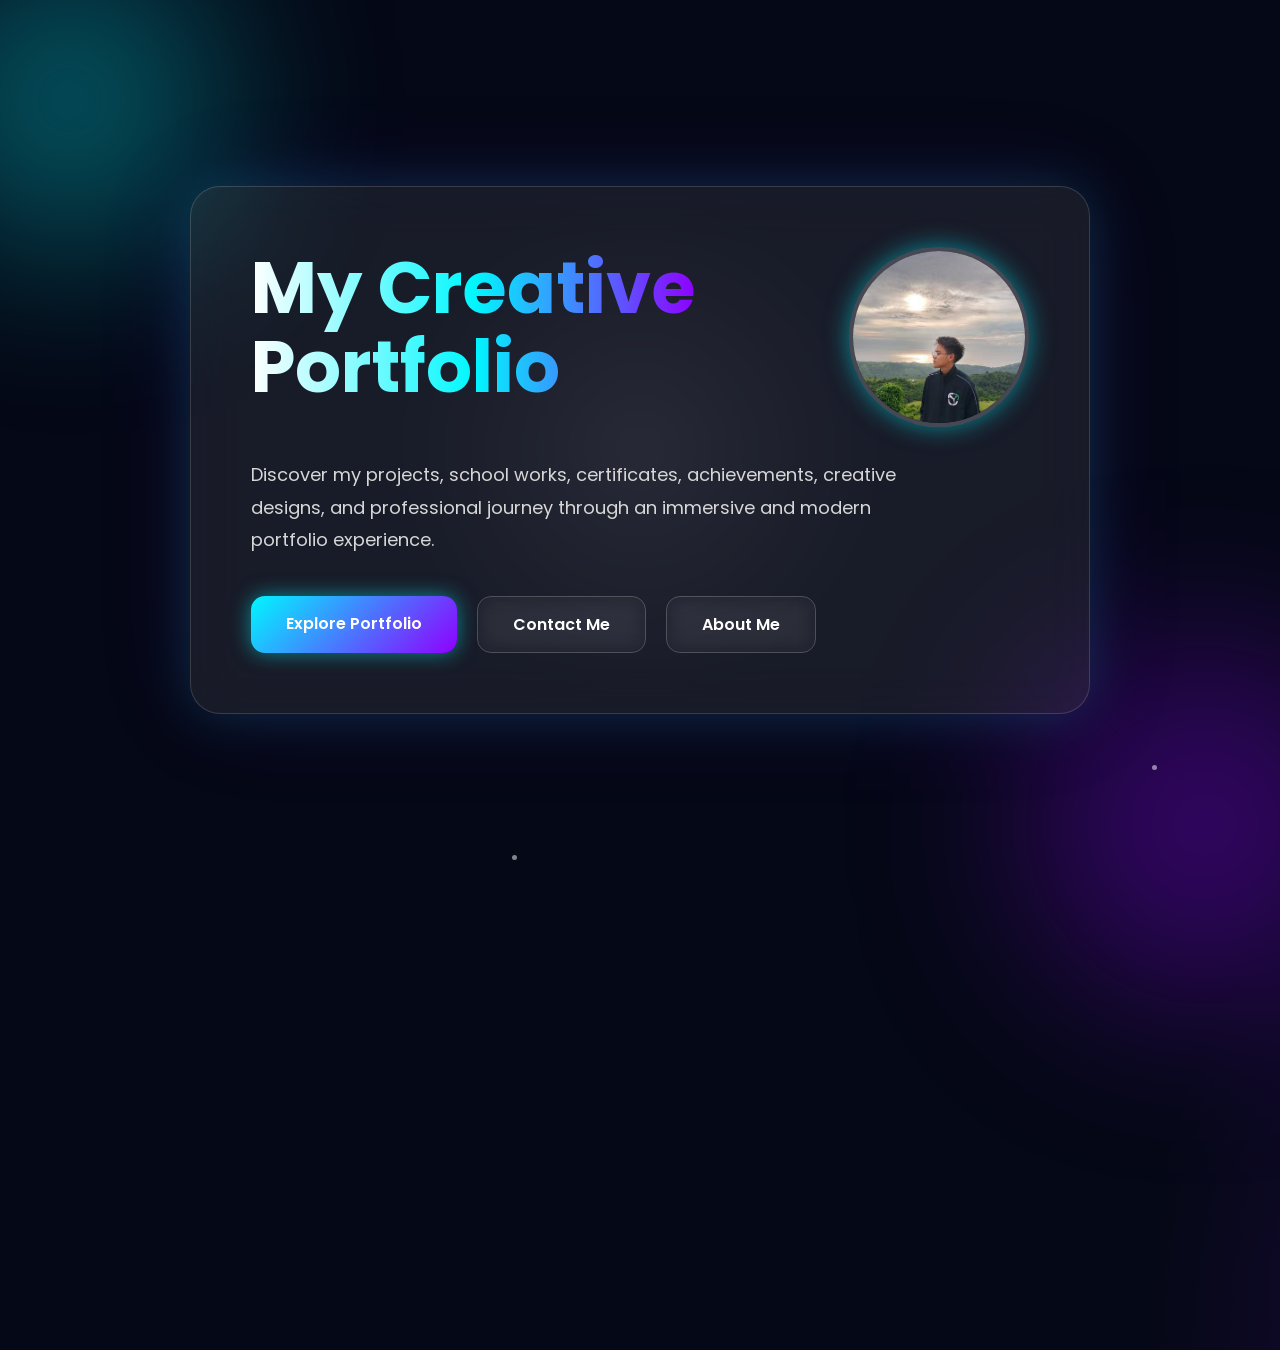
<file: index.html>
<!DOCTYPE html>
<html lang="en">
<head>
    <meta charset="UTF-8">
    <meta name="viewport" content="width=device-width, initial-scale=1.0">

    <title>Advanced Portfolio Homepage</title>

    <link rel="stylesheet" href="styles.css" type="text/css">
    <link rel="icon" href="./images/ico.ico" type="image/x-icon">
    <link href="https://fonts.googleapis.com/css2?family=Poppins:wght@300;400;600;700&display=swap" rel="stylesheet">
</head>

<body>

    <div class="glow glow1"></div>
    <div class="glow glow2"></div>

    <div class="particle"></div>
    <div class="particle"></div>
    <div class="particle"></div>
    <div class="particle"></div>

    <div class="container">


        
        <div class="hero">
            <h1>
                My Creative <br>
                Portfolio
            </h1>

            <img src="./images/profile_pic.jpg" alt="" class="round-img">
        </div>

        

        <p class="description"><br>
            Discover my projects, school works, certificates,
            achievements, creative designs, and professional journey
            through an immersive and modern portfolio experience.
        </p>
        

        <div class="buttons">
            <a href="#" class="btn primary">Explore Portfolio</a>
            <a href="#" class="btn secondary">Contact Me</a>
            <a href="./aboutme/aboutme.html" class="btn tertiary">About Me</a>
        </div>

    </div>

</body>
</html>
</file>
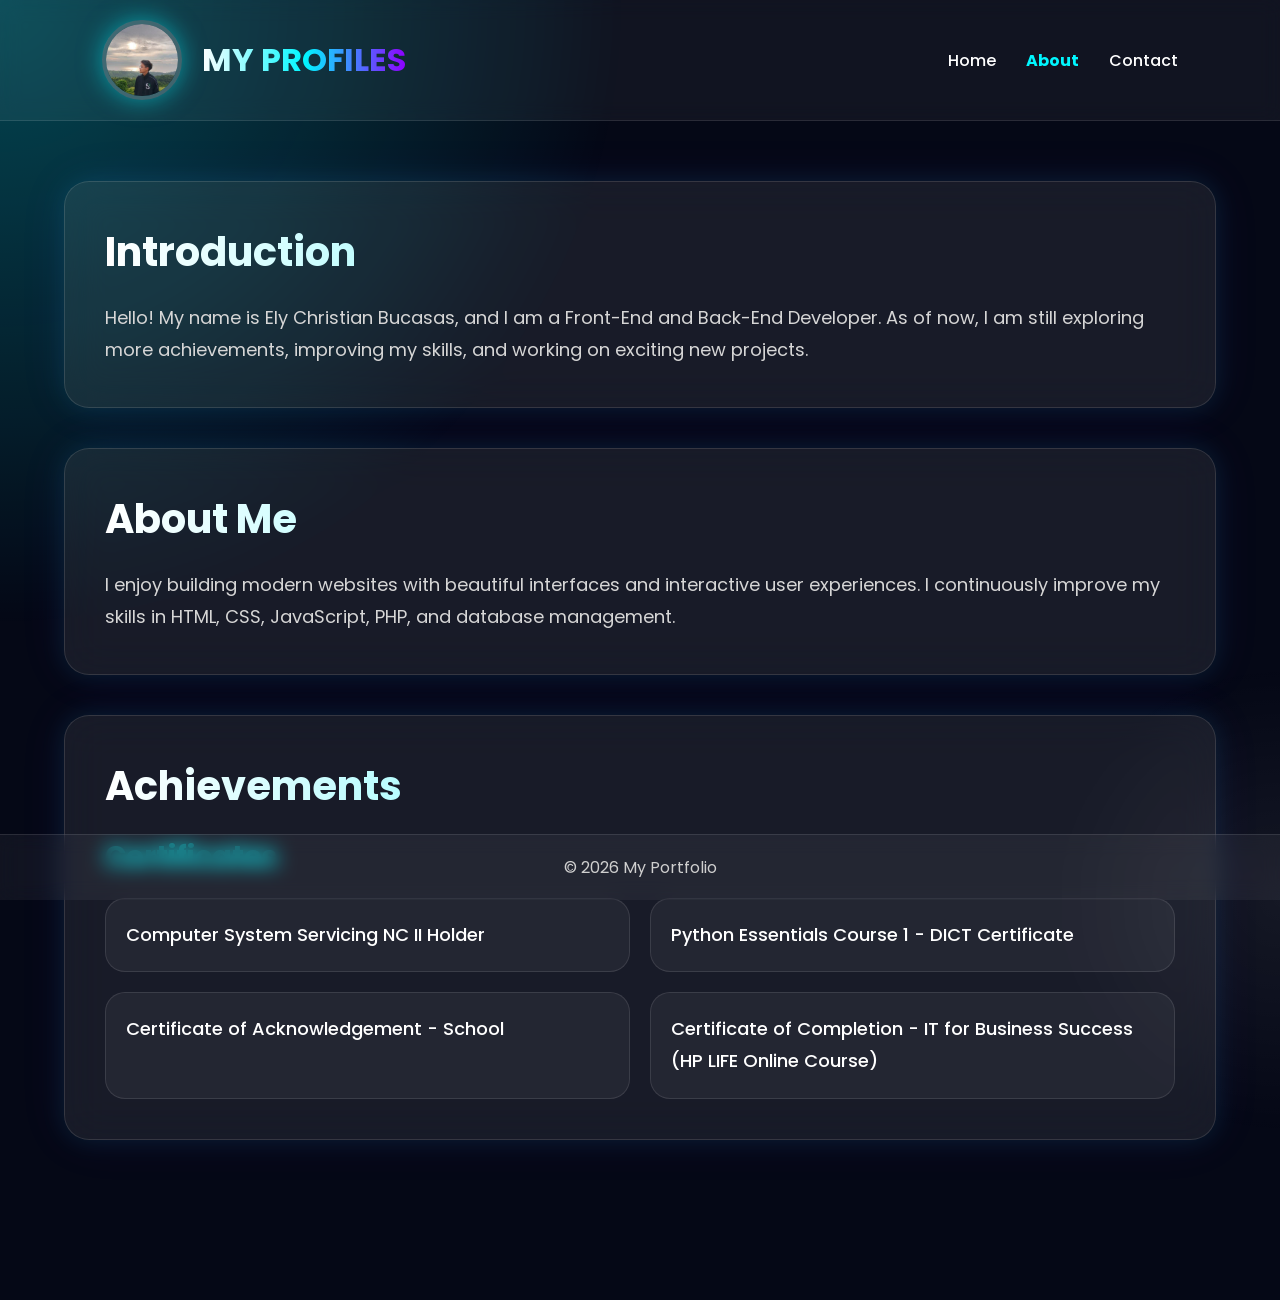
<file: aboutme/aboutme.html>
<!DOCTYPE html>
<html lang="en">
<head>
    <meta charset="UTF-8">
    <meta name="viewport" content="width=device-width, initial-scale=1.0">
    <title>My Profile</title>

    <link rel="icon" href="../images/ico.ico" type="image/x-icon">

    <!-- Google Font -->
    <link href="https://fonts.googleapis.com/css2?family=Poppins:wght@300;400;500;600;700&display=swap" rel="stylesheet">

    <!-- CSS -->
    <link rel="stylesheet" href="aboutme.css">
</head>

<body>

    <!-- HEADER -->
    <header>

        <div class="hero">
            <img src="../images/profile_pic.jpg" alt="Profile Picture" class="round-img">

            <h1>MY PROFILES</h1>
        </div>

        <nav>
            <a href="../index.html">Home</a>
            <p id="ABOUTMES">About</p>
            <a href="#">Contact</a>
        </nav>

    </header>

    <!-- MAIN -->
    <main>

        <!-- INTRODUCTION -->
        <section>

            <h2>Introduction</h2>

            <p>
                Hello! My name is Ely Christian Bucasas, and I am a
                Front-End and Back-End Developer. As of now,
                I am still exploring more achievements,
                improving my skills, and working on exciting new projects.
            </p>

        </section>

        <!-- ABOUT -->
        <section>

            <h2>About Me</h2>

            <p>
                I enjoy building modern websites with beautiful
                interfaces and interactive user experiences.
                I continuously improve my skills in HTML, CSS,
                JavaScript, PHP, and database management.
            </p>

        </section>

        <!-- ACHIEVEMENTS -->
        <section>

            <h2>Achievements</h2>

            <div class="Certificates">

                <h3>Certificates</h3>

                <!-- CARD 1 -->
                <div class="certificate-card">

                    <p>Computer System Servicing NC II Holder</p>

                    <img src="../images/certificates/nc2.png" alt="NC II Certificate">

                </div>

                <!-- CARD 2 -->
                <div class="certificate-card">

                    <p>Python Essentials Course 1 - DICT Certificate</p>

                    <img src="../images/certificates/dict_certificate.png" alt="DICT Certificate">

                </div>

                <!-- CARD 3 -->
                <div class="certificate-card">

                    <p>Certificate of Acknowledgement - School</p>

                    <img src="../images/certificates/school_certificate.jpg" alt="School Certificate">

                </div>

                <!-- CARD 4 -->
                <div class="certificate-card">

                    <p>
                        Certificate of Completion -
                        IT for Business Success (HP LIFE Online Course)
                    </p>

                    <img src="../images/certificates/hp_certificate.png" alt="HP LIFE Certificate">

                </div>

            </div>

        </section>

    </main>

    <!-- FOOTER -->
    <footer>
        <p>&copy; 2026 My Portfolio</p>
    </footer>

    <!-- JS -->
    <script src="aboutme.js"></script>

</body>
</html>
</file>
<file: styles.css>
*{
    margin:0;
    padding:0;
    box-sizing:border-box;
}

body{
    font-family:'Poppins',sans-serif;
    height:100vh;
    overflow:hidden;
    background:#050816;
    display:flex;
    justify-content:center;
    align-items:center;
    position:relative;
    color:white;
}

/* Animated Background */

body::before{
    content:'';
    position:absolute;
    width:200%;
    height:200%;
    background:
        radial-gradient(circle at top left,#00f7ff44,transparent 20%),
        radial-gradient(circle at bottom right,#8f00ff55,transparent 25%),
        radial-gradient(circle at center,#ffffff11,transparent 15%);
    animation:bgMove 15s linear infinite;
}

@keyframes bgMove{
    0%{
        transform:translate(0,0) rotate(0deg);
    }
    50%{
        transform:translate(-5%,-5%) rotate(180deg);
    }
    100%{
        transform:translate(0,0) rotate(360deg);
    }
}

/* Floating Glow Balls */

.glow{
    position:absolute;
    border-radius:50%;
    filter:blur(90px);
    animation:float 10s ease-in-out infinite;
}

.glow1{
    width:300px;
    height:300px;
    background:#00f7ff55;
    top:-50px;
    left:-80px;
}

.glow2{
    width:350px;
    height:350px;
    background:#8f00ff55;
    bottom:-100px;
    right:-100px;
    animation-delay:3s;
}

@keyframes float{
    0%,100%{
        transform:translateY(0px);
    }
    50%{
        transform:translateY(-40px);
    }
}

/* Main Glass Card */

.container{
    position:relative;
    z-index:10;
    width:900px;
    padding:60px;
    border-radius:30px;
    background:rgba(255,255,255,0.08);
    backdrop-filter:blur(25px);
    border:1px solid rgba(255,255,255,0.15);
    box-shadow:
        0 0 50px rgba(0,247,255,0.15),
        0 0 100px rgba(143,0,255,0.12);
    overflow:hidden;
    animation:fadeUp 1.2s ease;
}

.container::before{
    content:'';
    position:absolute;
    inset:0;
    background:linear-gradient(
        130deg,
        transparent,
        rgba(255,255,255,0.08),
        transparent
    );
    transform:translateX(-100%);
    animation:shine 6s infinite;
}

@keyframes shine{
    100%{
        transform:translateX(100%);
    }
}

@keyframes fadeUp{
    from{
        opacity:0;
        transform:translateY(60px);
    }
    to{
        opacity:1;
        transform:translateY(0);
    }
}

/* Text */

.small-text{
    color:#00f7ff;
    letter-spacing:4px;
    text-transform:uppercase;
    margin-bottom:15px;
    font-size:14px;
}

h1{
    font-size:72px;
    line-height:1.1;
    font-weight:700;
    margin-bottom:20px;
    background:linear-gradient(to right,#ffffff,#00f7ff,#8f00ff);
    -webkit-background-clip:text;
    -webkit-text-fill-color:transparent;
    animation:textGlow 4s ease-in-out infinite alternate;
}

@keyframes textGlow{
    from{
        filter:drop-shadow(0 0 5px #00f7ff);
    }
    to{
        filter:drop-shadow(0 0 20px #8f00ff);
    }
}

.description{
    font-size:18px;
    color:#d7d7d7;
    line-height:1.8;
    max-width:700px;
}

/* Buttons */

.buttons{
    margin-top:40px;
    display:flex;
    gap:20px;
}

.btn{
    position:relative;
    padding:15px 35px;
    border-radius:14px;
    text-decoration:none;
    font-weight:600;
    overflow:hidden;
    transition:0.4s ease;
}

.primary{
    background:linear-gradient(135deg,#00f7ff,#8f00ff);
    color:white;
    box-shadow:0 0 20px rgba(0,247,255,0.5);
}

.primary:hover{
    transform:translateY(-5px) scale(1.05);
    box-shadow:0 0 35px rgba(143,0,255,0.8);
}

.secondary{
    border:1px solid rgba(255,255,255,0.2);
    color:white;
    backdrop-filter:blur(10px);
}

.secondary:hover{
    background:rgba(255,255,255,0.08);
    transform:translateY(-5px);
}


.tertiary{
    border:1px solid rgba(255,255,255,0.2);
    color:white;
    backdrop-filter:blur(10px);
}

.tertiary:hover{
    background:rgba(255,255,255,0.08);
    transform:translateY(-5px);
}

/* Floating Particles */

.particle{
    position:absolute;
    width:5px;
    height:5px;
    background:white;
    border-radius:50%;
    opacity:0.5;
    animation:particles 12s linear infinite;
}

.particle:nth-child(1){
    top:90%;
    left:10%;
    animation-duration:10s;
}

.particle:nth-child(2){
    top:80%;
    left:70%;
    animation-duration:14s;
}

.particle:nth-child(3){
    top:95%;
    left:40%;
    animation-duration:11s;
}

.particle:nth-child(4){
    top:85%;
    left:90%;
    animation-duration:16s;
}

@keyframes particles{
    from{
        transform:translateY(0) scale(1);
        opacity:0;
    }
    to{
        transform:translateY(-1200px) scale(2);
        opacity:1;
    }
}


.hero{
    display:flex;
    align-items:center;
    justify-content:space-between;
    gap:40px;
}

.round-img{
    width:180px;
    height:180px;
    border-radius:50%;
    object-fit:cover;
    border:4px solid rgba(255,255,255,0.2);
    box-shadow:0 0 25px rgba(0,247,255,0.5);
    flex-shrink:0;
}
</file>
<file: aboutme/aboutme.css>
*{
    margin:0;
    padding:0;
    box-sizing:border-box;
}

body{
    font-family:'Poppins',sans-serif;
    min-height:100vh;
    background:#050816;
    color:white;
    overflow-x:hidden;
    position:relative;
    padding-bottom:100px;
}

/* ANIMATED BACKGROUND */

body::before{
    content:'';
    position:fixed;
    width:200%;
    height:200%;
    background:
        radial-gradient(circle at top left,#00f7ff44,transparent 20%),
        radial-gradient(circle at bottom right,#8f00ff55,transparent 25%),
        radial-gradient(circle at center,#ffffff11,transparent 15%);
    animation:bgMove 15s linear infinite;
    z-index:-2;
}

@keyframes bgMove{

    0%{
        transform:translate(0,0) rotate(0deg);
    }

    50%{
        transform:translate(-5%,-5%) rotate(180deg);
    }

    100%{
        transform:translate(0,0) rotate(360deg);
    }
}

/* HEADER */

header{
    width:100%;
    padding:20px 8%;
    display:flex;
    justify-content:space-between;
    align-items:center;
    backdrop-filter:blur(10px);
    background:rgba(255,255,255,0.05);
    border-bottom:1px solid rgba(255,255,255,0.1);
    position:sticky;
    top:0;
    z-index:100;
}

.hero{
    display:flex;
    align-items:center;
    gap:20px;
}

.round-img{
    width:80px;
    height:80px;
    border-radius:50%;
    object-fit:cover;
    border:4px solid rgba(255,255,255,0.2);
    box-shadow:0 0 25px rgba(0,247,255,0.5);
    transition:0.4s ease;
}

.round-img:hover{
    transform:scale(1.05);
    box-shadow:0 0 35px rgba(143,0,255,0.7);
}

header h1{
    font-size:32px;
    background:linear-gradient(to right,#ffffff,#00f7ff,#8f00ff);
    -webkit-background-clip:text;
    -webkit-text-fill-color:transparent;
}

/* NAVIGATION */

nav{
    display:flex;
    gap:30px;
    align-items:center;
}

nav a,
nav p{
    text-decoration:none;
    color:white;
    font-weight:500;
    transition:0.3s ease;
    position:relative;
    cursor:pointer;
}

nav a::after,
nav p::after{
    content:'';
    position:absolute;
    left:0;
    bottom:-5px;
    width:0%;
    height:2px;
    background:#00f7ff;
    transition:0.3s;
}

nav a:hover,
nav p:hover{
    color:#00f7ff;
}

nav a:hover::after,
nav p:hover::after{
    width:100%;
}

#ABOUTMES{
    color:#00f7ff;
    font-weight:700;
}

/* MAIN */

main{
    width:90%;
    max-width:1200px;
    margin:60px auto;
    display:flex;
    flex-direction:column;
    gap:40px;
}

/* SECTION */

section{
    padding:40px;
    border-radius:25px;
    background:rgba(255,255,255,0.08);
    backdrop-filter:blur(20px);
    border:1px solid rgba(255,255,255,0.12);
    box-shadow:
        0 0 25px rgba(0,247,255,0.1),
        0 0 50px rgba(143,0,255,0.08);
    animation:fadeUp 1s ease;
    transition:0.4s ease;
}

section:hover{
    transform:translateY(-5px);
}

section h2{
    font-size:40px;
    margin-bottom:20px;
    background:linear-gradient(to right,#ffffff,#00f7ff);
    -webkit-background-clip:text;
    -webkit-text-fill-color:transparent;
}

section p{
    font-size:18px;
    color:#d6d6d6;
    line-height:1.8;
}

/* CERTIFICATES */

.Certificates{
    margin-top:20px;
    display:grid;
    grid-template-columns:1fr 1fr;
    gap:20px;
}

/* Make the title full width */

.Certificates h3{
    grid-column:1 / -1;
    font-size:28px;
    color:#00f7ff;
}
@media(max-width:768px){

    .Certificates{
        grid-template-columns:1fr;
    }

}

/* CERTIFICATE CARD */

.certificate-card{
    padding:20px;
    border-radius:20px;
    background:rgba(255,255,255,0.05);
    border:1px solid rgba(255,255,255,0.1);
    transition:0.4s ease;
    cursor:pointer;
    overflow:hidden;
}

.certificate-card:hover{
    transform:translateY(-5px);
    box-shadow:0 0 25px rgba(0,247,255,0.2);
}

.certificate-card p{
    color:white;
    font-weight:500;
}

/* HIDDEN IMAGE */

.certificate-card img{
    width:100%;
    max-width:500px;
    margin-top:20px;
    border-radius:15px;
    border:1px solid rgba(255,255,255,0.1);
    box-shadow:0 0 20px rgba(0,247,255,0.15);

    display:none;
    animation:showImage 0.5s ease;
}

/* SHOW IMAGE */

.certificate-card.active img{
    display:block;
}

/* FOOTER */

footer{
    position:fixed;
    bottom:0;
    left:0;
    width:100%;
    padding:20px;
    text-align:center;
    background:rgba(255,255,255,0.05);
    border-top:1px solid rgba(255,255,255,0.1);
    color:#cfcfcf;
    backdrop-filter:blur(10px);
    z-index:100;
}

/* ANIMATIONS */

@keyframes fadeUp{

    from{
        opacity:0;
        transform:translateY(40px);
    }

    to{
        opacity:1;
        transform:translateY(0);
    }
}

@keyframes showImage{

    from{
        opacity:0;
        transform:translateY(-10px);
    }

    to{
        opacity:1;
        transform:translateY(0);
    }
}

/* RESPONSIVE */

@media(max-width:768px){

    header{
        flex-direction:column;
        gap:20px;
        text-align:center;
    }

    .hero{
        flex-direction:column;
    }

    nav{
        flex-wrap:wrap;
        justify-content:center;
    }

    section{
        padding:25px;
    }

    section h2{
        font-size:30px;
    }

    section p{
        font-size:16px;
    }

    header h1{
        font-size:24px;
    }
}
</file>
